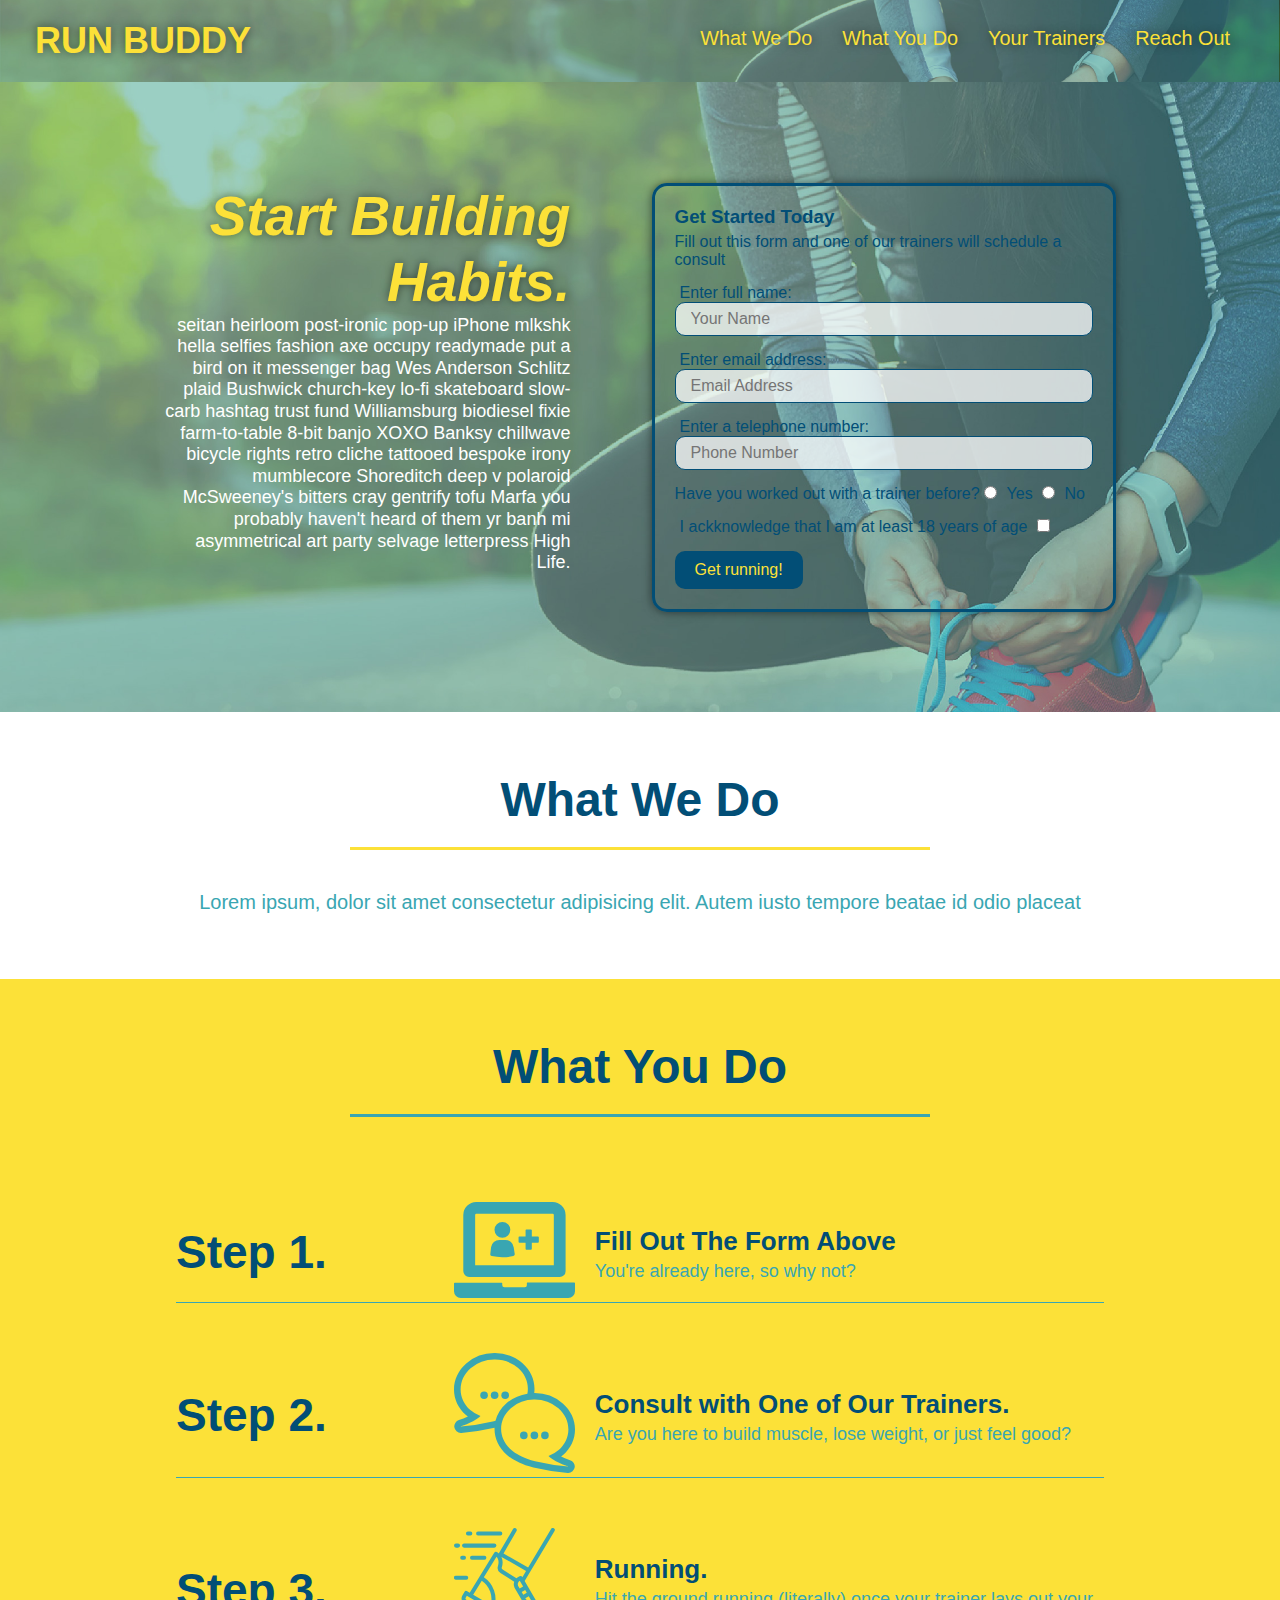
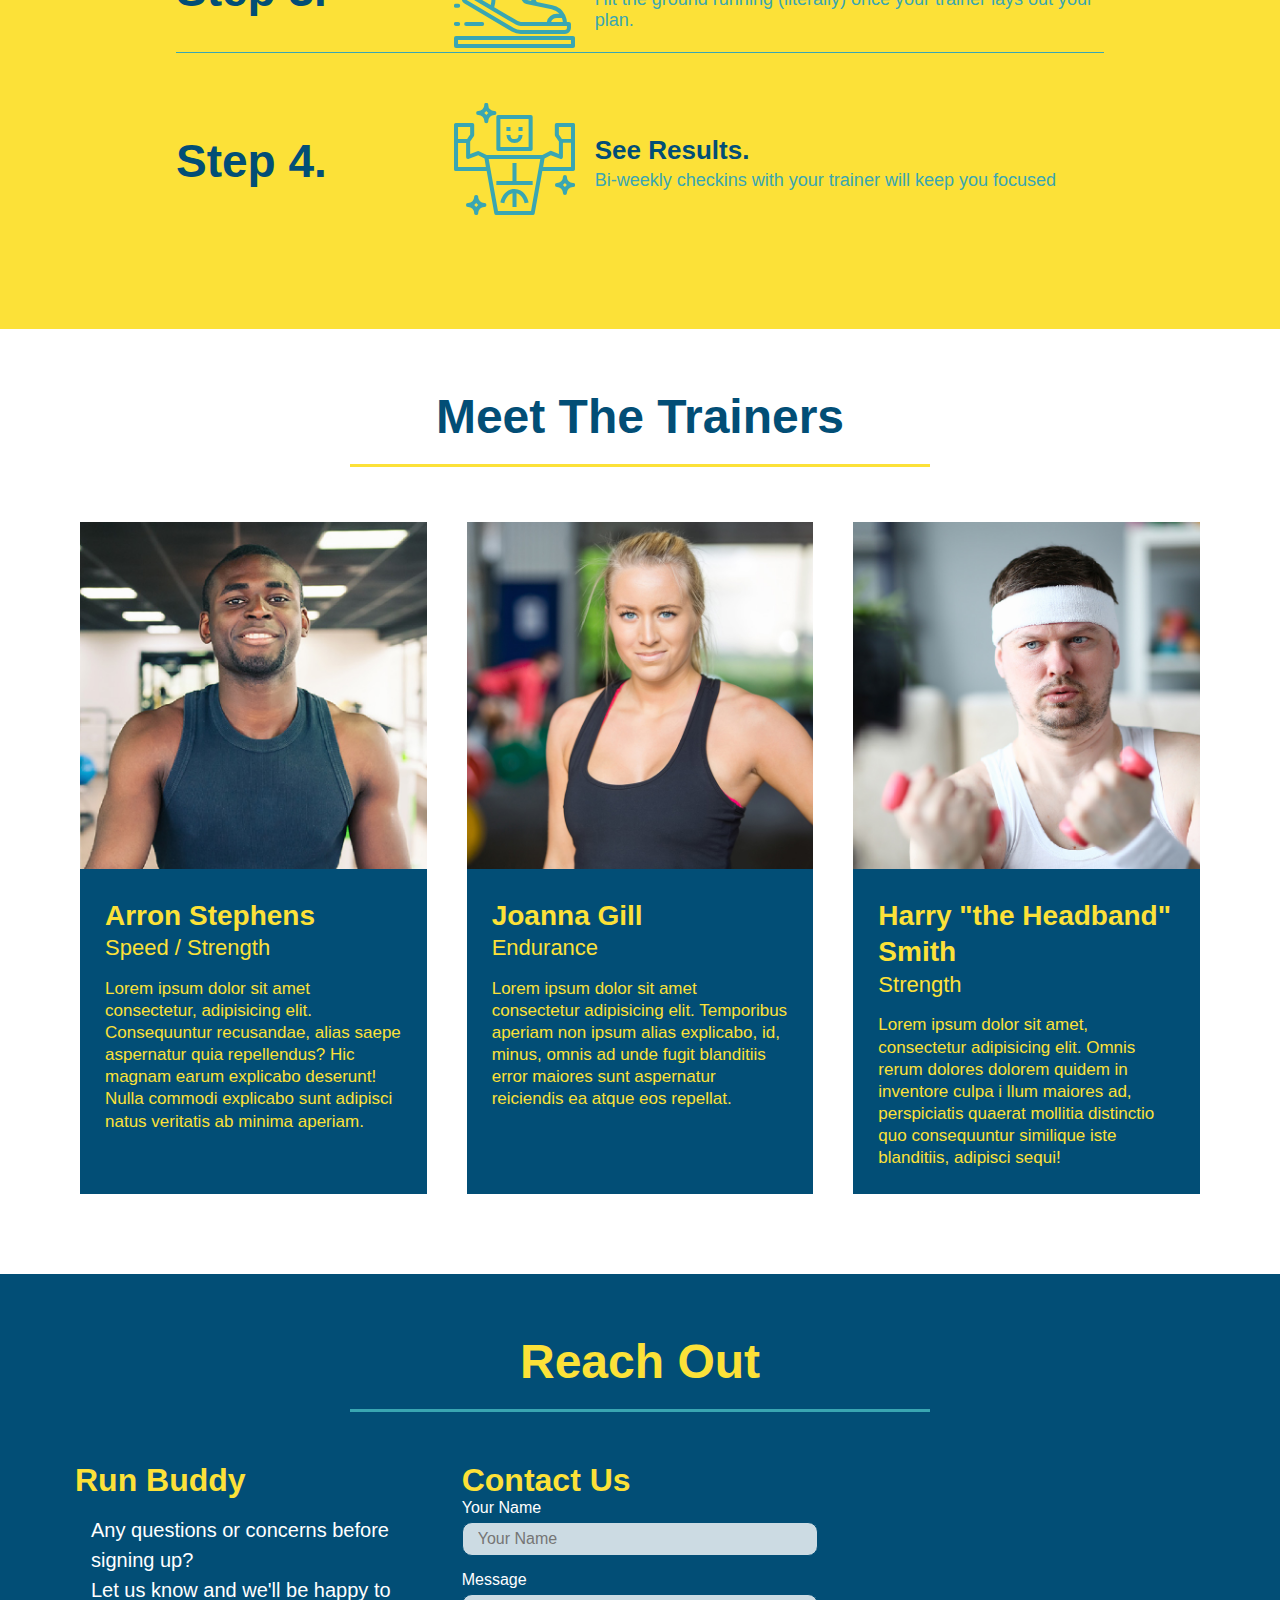
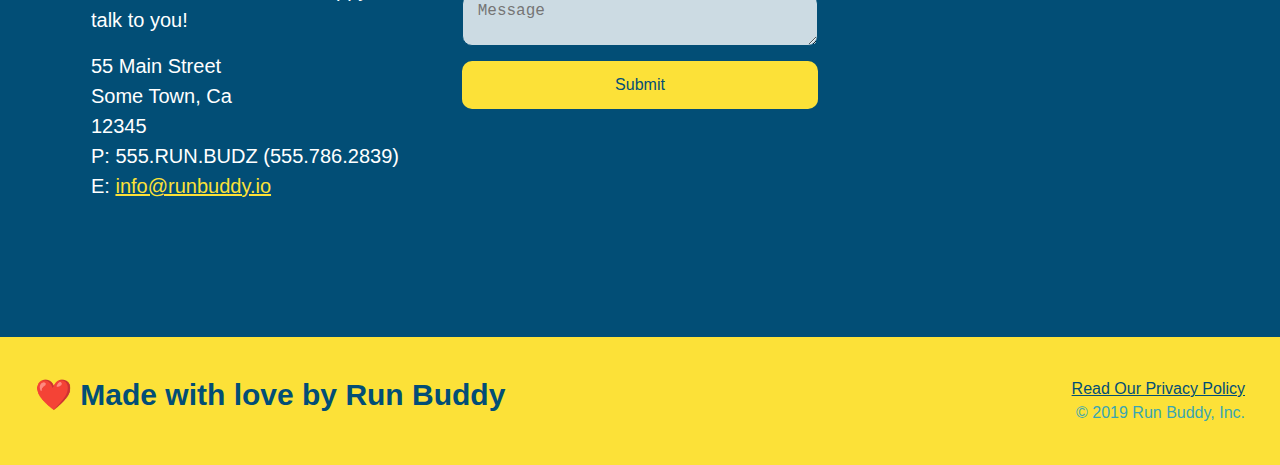
<file: index.html>
<!DOCTYPE html>
<html lang="en">

    <head>

        <meta charset="UTF-8"/>

        <meta name="viewport" content="width=device-width, intial-scale=1.0" />

        <title>Run Buddy</title>

        <link rel="stylesheet" href="./assets/css/style.css" />

    </head>

    <!--navigation-->

    <header>

        <h1>
            
            <a href="/">RUN BUDDY</a>
        
        </h1>

        <nav>

            <!-- Unordered list element-->

            <ul>

                <!--List item element-->
                
                <li>

                    <!--Anchor element-->

                    <a href="#what-we-do">What We Do</a>

                </li>

                <li>

                    <a href="#what-you-do">What You Do</a>

                </li>

                <li>

                    <a href="#your-trainers">Your Trainers</a>

                </li>

                <li>

                    <a href="#reach-out">Reach Out</a>

                </li>

            </ul>

        </nav>

    </header>


    <!--jumbotron-->

    <section class="jumbotron">

        <div class="jumbo-cta">

            <h2>Start Building Habits.</h2>

            <p>

                seitan heirloom post-ironic pop-up iPhone mlkshk hella selfies fashion axe occupy readymade put a bird on it messenger bag Wes Anderson Schlitz plaid Bushwick church-key lo-fi skateboard slow-carb hashtag trust fund Williamsburg biodiesel fixie farm-to-table 8-bit banjo XOXO Banksy chillwave bicycle rights retro cliche tattooed bespoke irony mumblecore Shoreditch deep v polaroid McSweeney's bitters cray gentrify tofu Marfa you probably haven't heard of them yr banh mi asymmetrical art party selvage letterpress High Life.

            </p>

        </div>

        <div class="jumbo-form">

            <h3>Get Started Today</h3>

            <p>Fill out this form and one of our trainers will schedule a consult</p>

            <!--Form Element-->

            <form>

                <label for="name">Enter full name:</label>

                <input type="text" placeholder="Your Name" name="name" id="name" class="form-input"/>


                <label for="email">Enter email address:</label>

                <input type="email" placeholder="Email Address" name="email" id="email" class="form-input"/>


                <label for="phone">Enter a telephone number:</label>

                <input type="tel" placeholder="Phone Number" name="phone" id="phone" class="form-input"/>

                <p>

                    Have you worked out with a trainer before?

                    <input type="radio" name="trainer-confirm" id="trainer-yes" />

                    <label for="trainer-yes">Yes</label>

                    <input type="radio" name="trainer-confirm" id="trainer-no" />

                    <label for="trainer-no">No</label>

                </p>

                <p>

                    <label for="checkbox" >

                        I ackknowledge that I am at least 18 years of age

                    </label>

                    <input type="checkbox" name="age-confirm" id="checkbox" />
                
                </p>

                <button type="submit">

                    Get running!

                </button>

            </form>

        </div>
        
    </section>


    <!--"What we do" section-->

    <section id="what-we-do" class="intro">

        <div class="flex-row">

            <h2 class="section-title primary-border">What We Do</h2>

        </div>

        <div class="flex-row">

            <p>

                Lorem ipsum, dolor sit amet consectetur adipisicing elit. Autem iusto tempore beatae id odio placeat

            </p>

        </div>

    </section>


    <!--"what you do" section-->

    <section id="what-you-do" class="steps">

        <div class="flex-row">

            <h2 class="section-title secondary-border">What You Do</h2>

        </div>
  
        <div class="step">

            <h3>Step 1.</h3>

            <div class="step-info">

                <div class="step-img">

                    <img src="./assets/images/step-1.svg" alt="" />

                </div>

                <div class="step-text">

                    <h4>Fill Out The Form Above</h4>

                    <p>You're already here, so why not?</p>

                </div>

            </div>

        </div>

        <div class="step">

            <h3>Step 2.</h3>

            <div class="step-info">

                <div class="step-img">

                    <img src="./assets/images/step-2.svg" alt="" />

                </div>

                <div class="step-text">

                    <h4>Consult with One of Our Trainers.</h4>

                    <p>Are you here to build muscle, lose weight, or just feel good?</p>

                </div>

            </div>

        </div>

        <div class="step">

            <h3>Step 3.</h3>

            <div class="step-info">

                <div class="step-img">

                    <img src="./assets/images/step-3.svg" alt="" />

                </div>

                <div class="step-text">

                    <h4>Running.</h4>

                    <p>Hit the ground running (literally) once your trainer lays out your plan.</p>

                </div>

            </div>

        </div>

        <div class="step">

            <h3>Step 4.</h3>

            <div class="step-info">

                <div class="step-img">

                    <img src="./assets/images/step-4.svg" alt="" />

                </div>

                <div class="step-text">

                    <h4>See Results.</h4>

                    <p>Bi-weekly checkins with your trainer will keep you focused</p>

                </div>

            </div>

        </div>

    </section>


    <!--"meet the trainers" section-->

    <section id="your-trainers">

        <div class="flex-row">

            <h2 class="section-title primary-border">Meet The Trainers</h2>

        </div>

        <div class="trainers">

            <!--first trainer-->

            <article class="trainer">

                <img src="./assets/images/trainer-1.jpg" alt="Arron Stephens in his workout clothes, ready to pump iron" />

                <div class="trainer-bio">

                    <h3 class="trainer-name">Arron Stephens</h3>

                    <h4 class="trainer-role">Speed / Strength</h4>

                    <p>
                        Lorem ipsum dolor sit amet consectetur, adipisicing elit. Consequuntur recusandae, alias saepe aspernatur quia repellendus? 
                        Hic magnam earum explicabo deserunt! Nulla commodi explicabo sunt adipisci natus veritatis ab minima aperiam.
                    </p>

                </div>

            </article>

            <!--second trainer-->

            <article class="trainer">

                <img src="./assets/images/trainer-2.jpg" alt="Joanna Gill cooling off after a workout" />

                <div class="trainer-bio">

                    <h3 class="trainer-name">Joanna Gill</h3>

                    <h4 class="trainer-role">Endurance</h4>

                    <p>
                        Lorem ipsum dolor sit amet consectetur adipisicing elit. Temporibus aperiam non ipsum alias 
                        explicabo, id, minus, omnis ad unde fugit blanditiis error maiores sunt aspernatur reiciendis ea atque eos repellat.
                    </p>

                </div>

            </article>

            <!--third trainer-->

            <article class="trainer">

                <img src="./assets/images/trainer-3.jpg" alt="Harry Smith wearing a headband and lifting comically small pink weights" />

                <div class="trainer-bio">

                    <h3 class="trainer-name">Harry "the Headband" Smith</h3>

                    <h4 class="trainer-role">Strength</h4>

                    <p>
                        Lorem ipsum dolor sit amet, consectetur adipisicing elit. Omnis rerum dolores dolorem quidem in inventore culpa i
                        llum maiores ad, perspiciatis quaerat mollitia distinctio quo consequuntur similique iste blanditiis, adipisci sequi!
                    </p>

                </div>

            </article>

        </div>

    </section>


    <!--"reach out" section-->

    <section id="reach-out" class="contact">

        <div class="flex-row">

            <h2 class="section-title secondary-border">Reach Out</h2>

        </div>

        <div class="contact-info">

            <div>

                <h3>Run Buddy</h3>

                <p>

                    Any questions or concerns before signing up?

                    <br />

                    Let us know and we'll be happy to talk to you!

                </p>

                <address>

                    55 Main Street <br />

                    Some Town, Ca <br />

                    12345<br />

                    P: 555.RUN.BUDZ (555.786.2839)<br />

                    E: <a href="mailto:info@runbuddy.io">info@runbuddy.io</a>

                </address>

            </div>

            <div class="contact-form">

                <h3>Contact Us</h3>

                <form>

                    <label for="contact-name">Your Name</label>

                    <input type="text" id="contact-name" placeholder="Your Name" />


                    <label for="contact-message">Message</label>

                    <textarea type="text" id="contact-message" placeholder="Message"></textarea>


                    <button type="submit">Submit</button>

                </form>

            </div>

            <iframe src="https://www.google.com/maps/embed?pb=!1m18!1m12!1m3!1d2915.6280711947034!2d-89.51005698513916!3d43.04925637914664!2m3!1f0!2f0!3f0!3m2!1i1024!2i768!4f13.1!3m3!1m2!1s0x8807af09693b2341%3A0x537b1f79677c0ca2!2s805%20Harbor%20House%20Dr%2C%20Madison%2C%20WI%2053719!5e0!3m2!1sen!2sus!4v1654291337044!5m2!1sen!2sus" 
            style="border:0;" 
            allowfullscreen="" 
            loading="lazy">
            </iframe>

        </div>

    </section>


    <!--footer-->
    
    <footer>

        <h2>❤️ Made with love by Run Buddy</h2>

        <div>

            <a href="./privacy-policy.html">Read Our Privacy Policy</a><br />

            &copy; 2019 Run Buddy, Inc.
            
        </div>

    </footer>

</html>
</file>
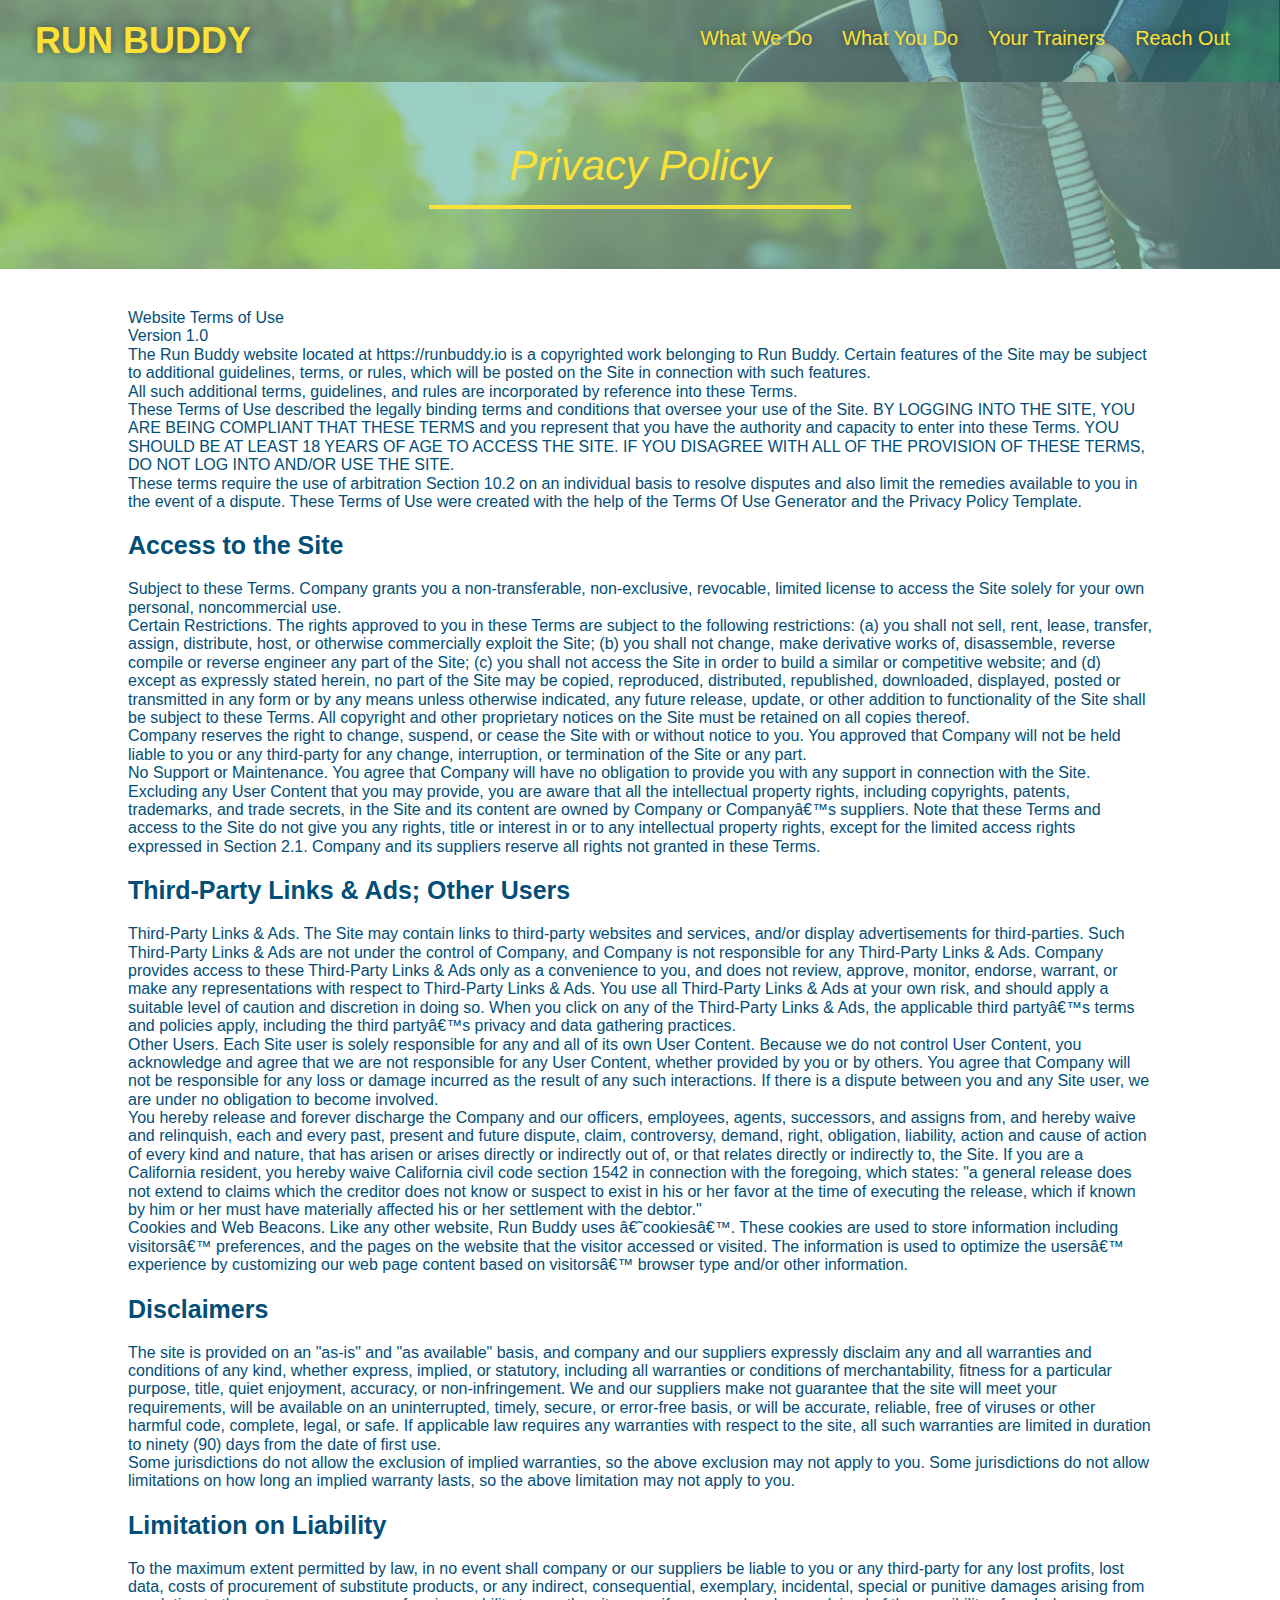
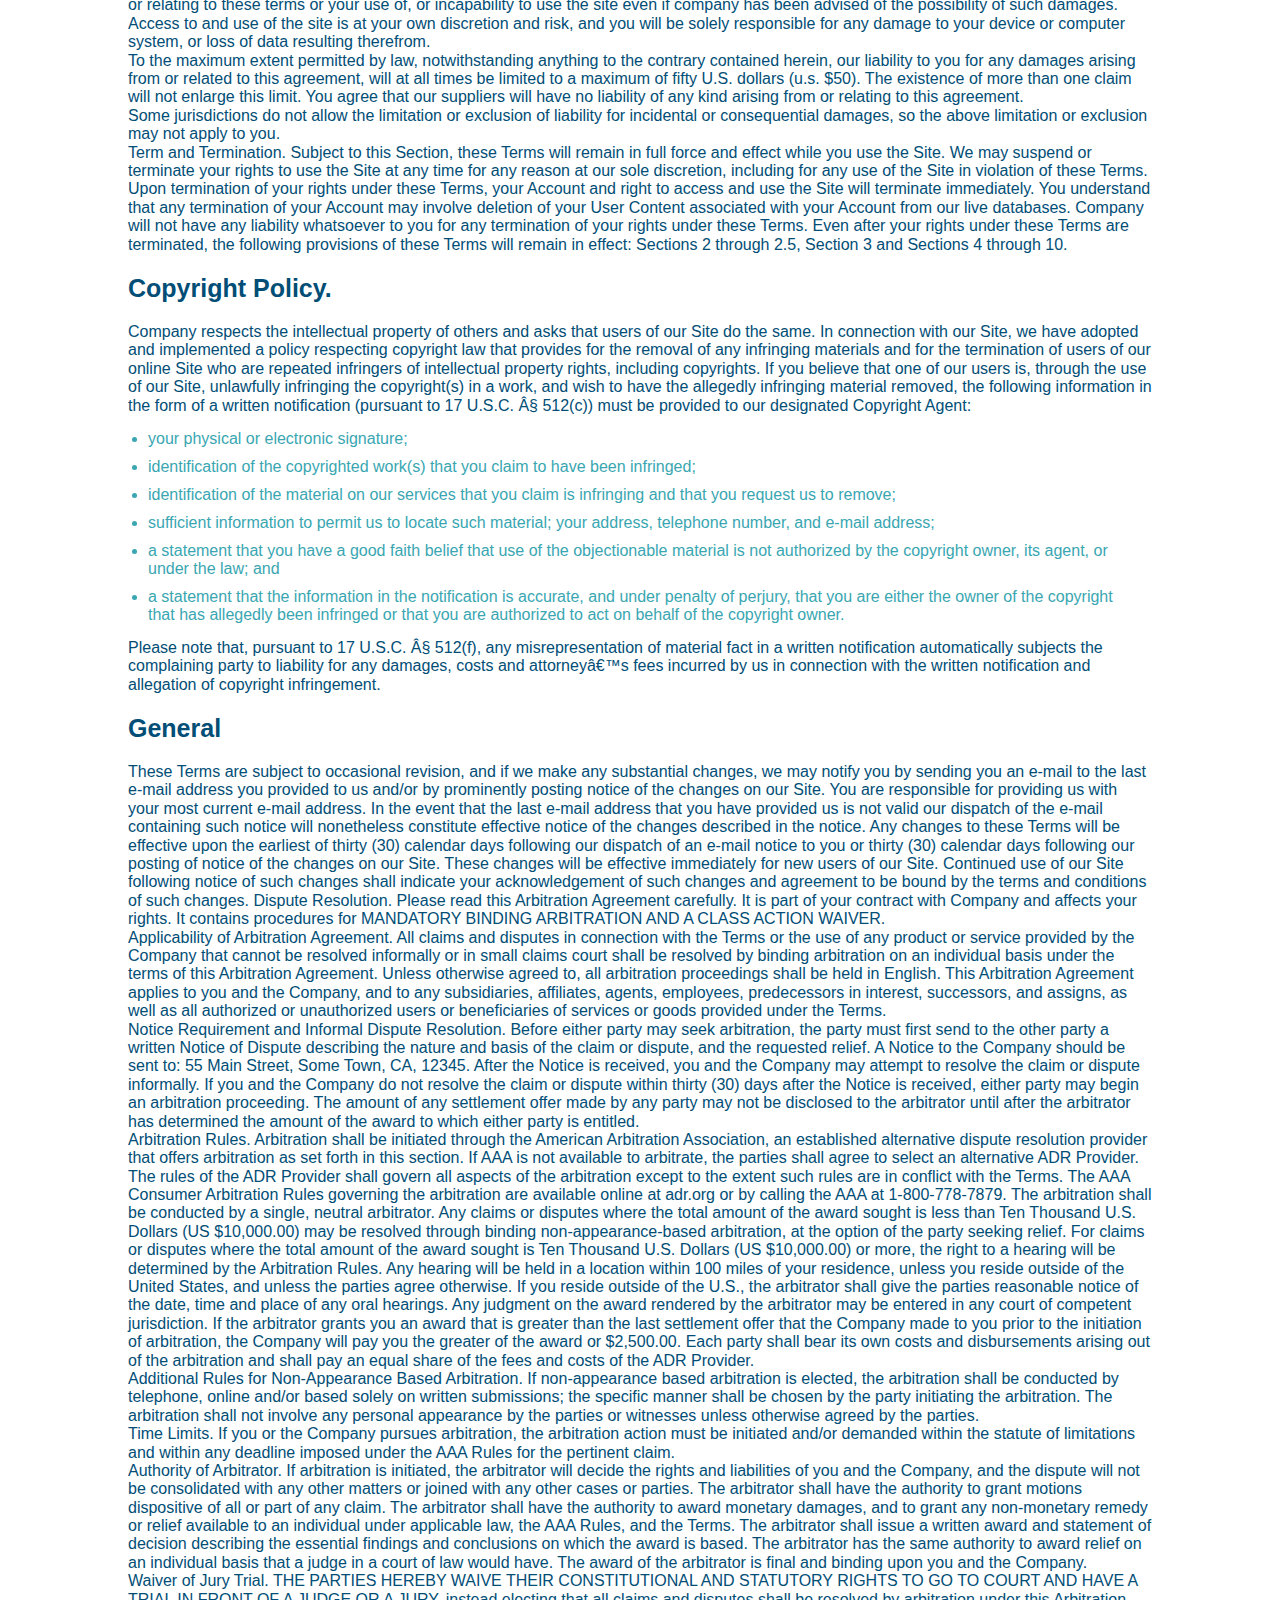
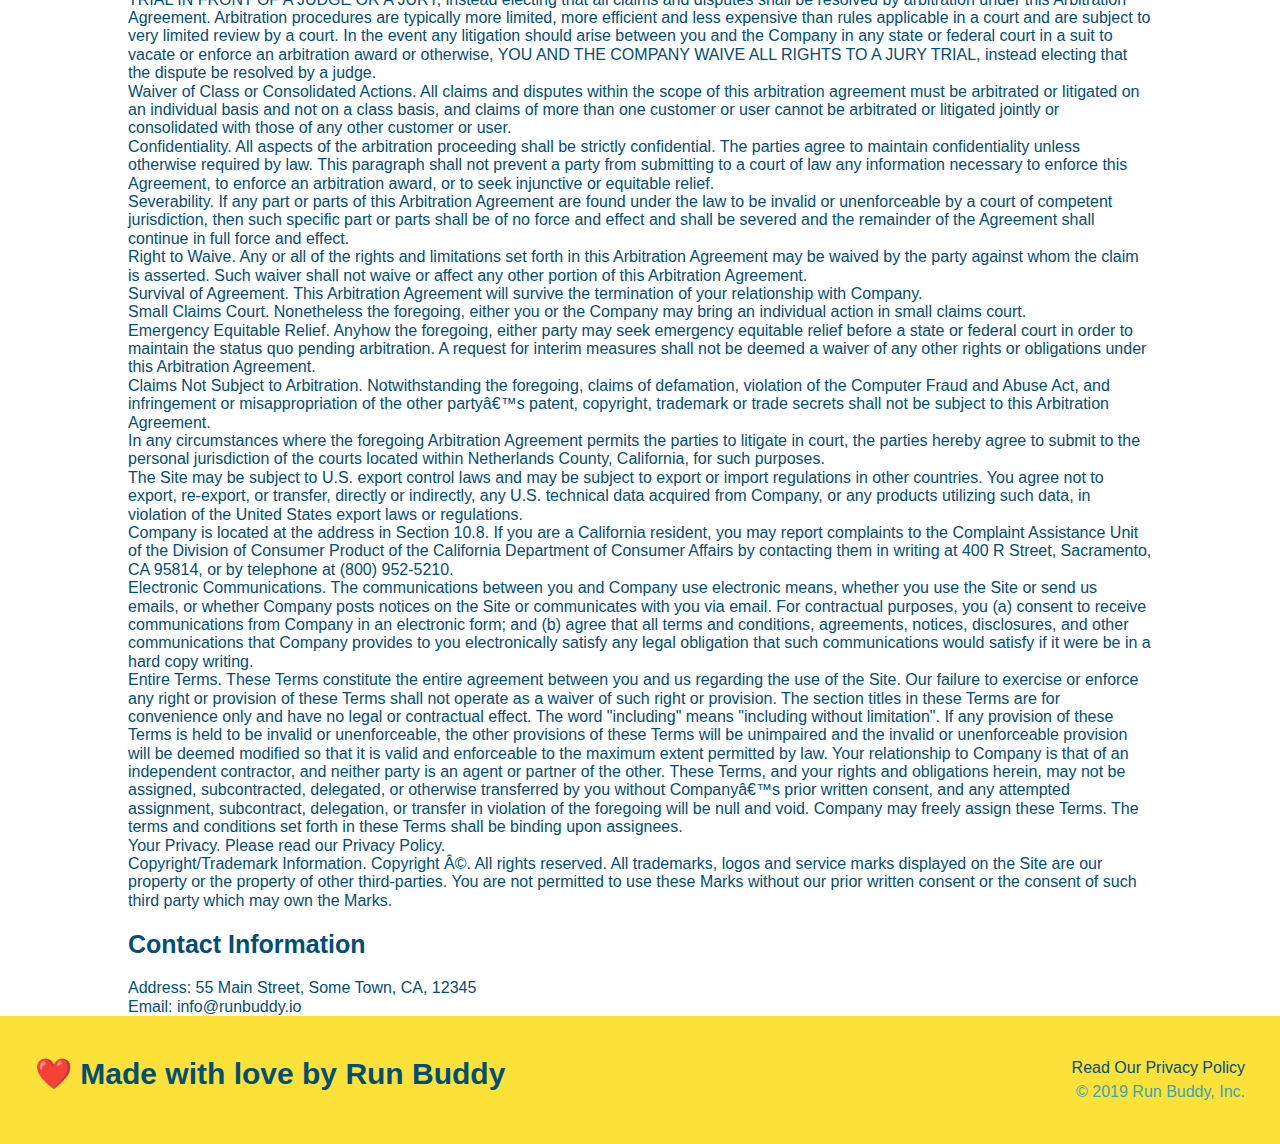
<file: privacy-policy.html>
<!DOCTYPE html>
<html lang="en">

    <head>

        <meta charset="UTF-8"/>

        <meta name="viewport" content="width=device-width, initial-scale=1.0" />

        <title>Privacy Policy - Run Buddy</title>

        <link rel="stylesheet" href="./assets/css/style.css" />

        <link rel="stylesheet" href="./assets/css/secondary-styles.css" />

    </head>

    <header>

        <h1>
            
            <a href="./index.html">RUN BUDDY</a>
        
        </h1>

        <nav>

            <!-- Unordered list element-->

            <ul>

                <!--List item element-->
                
                <li>

                    <!--Anchor element-->

                    <a href="./index.html#what-we-do">What We Do</a>

                </li>

                <li>

                    <a href="./index.html#what-you-do">What You Do</a>

                </li>

                <li>

                    <a href="./index.html#your-trainers">Your Trainers</a>

                </li>

                <li>

                    <a href="./index.html#reach-out">Reach Out</a>

                </li>

            </ul>

        </nav>

    </header>

    <section class="jumbotron">

        <h2 class="page-title">

            Privacy Policy

        </h2>

    </section>

    <article class="secondary-content">

        <p>
            Website Terms of Use
          </p>
    
          <p>
            Version 1.0
          </p>
    
          <p>
            The Run Buddy website located at https://runbuddy.io is a copyrighted work belonging to Run Buddy. Certain
            features of the Site may be subject to additional guidelines, terms, or rules, which will be posted on the Site
            in connection with such features.
          </p>
    
          <p>
            All such additional terms, guidelines, and rules are incorporated by reference into these Terms.
          </p>
    
          <p>
            These Terms of Use described the legally binding terms and conditions that oversee your use of the Site. BY
            LOGGING INTO THE SITE, YOU ARE BEING COMPLIANT THAT THESE TERMS and you represent that you have the authority
            and capacity to enter into these Terms. YOU SHOULD BE AT LEAST 18 YEARS OF AGE TO ACCESS THE SITE. IF YOU
            DISAGREE WITH ALL OF THE PROVISION OF THESE TERMS, DO NOT LOG INTO AND/OR USE THE SITE.
          </p>
    
          <p>
            These terms require the use of arbitration Section 10.2 on an individual basis to resolve disputes and also
            limit the remedies available to you in the event of a dispute. These Terms of Use were created with the help of
            the Terms Of Use Generator and the Privacy Policy Template.
          </p>
    
          <h3>
            Access to the Site
          </h3>
    
          <p>
            Subject to these Terms. Company grants you a non-transferable, non-exclusive, revocable, limited license to
            access the Site solely for your own personal, noncommercial use.
          </p>
    
          <p>
            Certain Restrictions. The rights approved to you in these Terms are subject to the following restrictions: (a)
            you shall not sell, rent, lease, transfer, assign, distribute, host, or otherwise commercially exploit the Site;
            (b) you shall not change, make derivative works of, disassemble, reverse compile or reverse engineer any part of
            the Site; (c) you shall not access the Site in order to build a similar or competitive website; and (d) except
            as expressly stated herein, no part of the Site may be copied, reproduced, distributed, republished, downloaded,
            displayed, posted or transmitted in any form or by any means unless otherwise indicated, any future release,
            update, or other addition to functionality of the Site shall be subject to these Terms. All copyright and other
            proprietary notices on the Site must be retained on all copies thereof.
          </p>
    
          <p>
            Company reserves the right to change, suspend, or cease the Site with or without notice to you. You approved
            that Company will not be held liable to you or any third-party for any change, interruption, or termination of
            the Site or any part.
          </p>
    
          <p>
            No Support or Maintenance. You agree that Company will have no obligation to provide you with any support in
            connection with the Site.
          </p>
    
          <p>
            Excluding any User Content that you may provide, you are aware that all the intellectual property rights,
            including copyrights, patents, trademarks, and trade secrets, in the Site and its content are owned by Company
            or Companyâ€™s suppliers. Note that these Terms and access to the Site do not give you any rights, title or
            interest in or to any intellectual property rights, except for the limited access rights expressed in Section
            2.1. Company and its suppliers reserve all rights not granted in these Terms.
          </p>
    
          <h3>
            Third-Party Links & Ads; Other Users
          </h3>
    
          <p>
            Third-Party Links & Ads. The Site may contain links to third-party websites and services, and/or display
            advertisements for third-parties. Such Third-Party Links & Ads are not under the control of Company, and Company
            is not responsible for any Third-Party Links & Ads. Company provides access to these Third-Party Links & Ads
            only as a convenience to you, and does not review, approve, monitor, endorse, warrant, or make any
            representations with respect to Third-Party Links & Ads. You use all Third-Party Links & Ads at your own risk,
            and should apply a suitable level of caution and discretion in doing so. When you click on any of the
            Third-Party Links & Ads, the applicable third partyâ€™s terms and policies apply, including the third partyâ€™s
            privacy and data gathering practices.
          </p>
    
          <p>
            Other Users. Each Site user is solely responsible for any and all of its own User Content. Because we do not
            control User Content, you acknowledge and agree that we are not responsible for any User Content, whether
            provided by you or by others. You agree that Company will not be responsible for any loss or damage incurred as
            the result of any such interactions. If there is a dispute between you and any Site user, we are under no
            obligation to become involved.
          </p>
    
          <p>
            You hereby release and forever discharge the Company and our officers, employees, agents, successors, and
            assigns from, and hereby waive and relinquish, each and every past, present and future dispute, claim,
            controversy, demand, right, obligation, liability, action and cause of action of every kind and nature, that has
            arisen or arises directly or indirectly out of, or that relates directly or indirectly to, the Site. If you are
            a California resident, you hereby waive California civil code section 1542 in connection with the foregoing,
            which states: "a general release does not extend to claims which the creditor does not know or suspect to exist
            in his or her favor at the time of executing the release, which if known by him or her must have materially
            affected his or her settlement with the debtor."
          </p>
    
          <p>
            Cookies and Web Beacons. Like any other website, Run Buddy uses â€˜cookiesâ€™. These cookies are used to store
            information including visitorsâ€™ preferences, and the pages on the website that the visitor accessed or visited.
            The information is used to optimize the usersâ€™ experience by customizing our web page content based on visitorsâ€™
            browser type and/or other information.
          </p>
    
          <h3>
            Disclaimers
          </h3>
    
          <p>
            The site is provided on an "as-is" and "as available" basis, and company and our suppliers expressly disclaim
            any and all warranties and conditions of any kind, whether express, implied, or statutory, including all
            warranties or conditions of merchantability, fitness for a particular purpose, title, quiet enjoyment, accuracy,
            or non-infringement. We and our suppliers make not guarantee that the site will meet your requirements, will be
            available on an uninterrupted, timely, secure, or error-free basis, or will be accurate, reliable, free of
            viruses or other harmful code, complete, legal, or safe. If applicable law requires any warranties with respect
            to the site, all such warranties are limited in duration to ninety (90) days from the date of first use.
          </p>
    
          <p>
            Some jurisdictions do not allow the exclusion of implied warranties, so the above exclusion may not apply to
            you. Some jurisdictions do not allow limitations on how long an implied warranty lasts, so the above limitation
            may not apply to you.
          </p>
    
          <h3>
            Limitation on Liability
          </h3>
    
          <p>
            To the maximum extent permitted by law, in no event shall company or our suppliers be liable to you or any
            third-party for any lost profits, lost data, costs of procurement of substitute products, or any indirect,
            consequential, exemplary, incidental, special or punitive damages arising from or relating to these terms or
            your use of, or incapability to use the site even if company has been advised of the possibility of such
            damages. Access to and use of the site is at your own discretion and risk, and you will be solely responsible
            for any damage to your device or computer system, or loss of data resulting therefrom.
          </p>
    
          <p>
            To the maximum extent permitted by law, notwithstanding anything to the contrary contained herein, our liability
            to you for any damages arising from or related to this agreement, will at all times be limited to a maximum of
            fifty U.S. dollars (u.s. $50). The existence of more than one claim will not enlarge this limit. You agree that
            our suppliers will have no liability of any kind arising from or relating to this agreement.
          </p>
    
          <p>
            Some jurisdictions do not allow the limitation or exclusion of liability for incidental or consequential
            damages, so the above limitation or exclusion may not apply to you.
          </p>
    
          <p>
            Term and Termination. Subject to this Section, these Terms will remain in full force and effect while you use
            the Site. We may suspend or terminate your rights to use the Site at any time for any reason at our sole
            discretion, including for any use of the Site in violation of these Terms. Upon termination of your rights under
            these Terms, your Account and right to access and use the Site will terminate immediately. You understand that
            any termination of your Account may involve deletion of your User Content associated with your Account from our
            live databases. Company will not have any liability whatsoever to you for any termination of your rights under
            these Terms. Even after your rights under these Terms are terminated, the following provisions of these Terms
            will remain in effect: Sections 2 through 2.5, Section 3 and Sections 4 through 10.
          </p>
    
          <h3>
            Copyright Policy.
          </h3>
    
          <p>
            Company respects the intellectual property of others and asks that users of our Site do the same. In connection
            with our Site, we have adopted and implemented a policy respecting copyright law that provides for the removal
            of any infringing materials and for the termination of users of our online Site who are repeated infringers of
            intellectual property rights, including copyrights. If you believe that one of our users is, through the use of
            our Site, unlawfully infringing the copyright(s) in a work, and wish to have the allegedly infringing material
            removed, the following information in the form of a written notification (pursuant to 17 U.S.C. Â§ 512(c)) must
            be provided to our designated Copyright Agent:
          </p>
    
          <ul>
            <li>
              your physical or electronic signature;
            </li>
            <li>
              identification of the copyrighted work(s) that you claim to have been infringed;
            </li>
            <li>
              identification of the material on our services that you claim is infringing and that you request us to remove;
            </li>
            <li>
              sufficient information to permit us to locate such material; your address, telephone number, and e-mail
              address;
            </li>
            <li>
              a statement that you have a good faith belief that use of the objectionable material is not authorized by the
              copyright owner, its agent, or under the law; and
            </li>
            <li>
              a statement that the information in the notification is accurate, and under penalty of perjury, that you are
              either the owner of the copyright that has allegedly been infringed or that you are authorized to act on
              behalf of the copyright owner.
            </li>
          </ul>
    
          <p>
            Please note that, pursuant to 17 U.S.C. Â§ 512(f), any misrepresentation of material fact in a written
            notification automatically subjects the complaining party to liability for any damages, costs and attorneyâ€™s
            fees incurred by us in connection with the written notification and allegation of copyright infringement.
          </p>
    
          <h3>
            General
          </h3>
    
          <p>
            These Terms are subject to occasional revision, and if we make any substantial changes, we may notify you by
            sending you an e-mail to the last e-mail address you provided to us and/or by prominently posting notice of the
            changes on our Site. You are responsible for providing us with your most current e-mail address. In the event
            that the last e-mail address that you have provided us is not valid our dispatch of the e-mail containing such
            notice will nonetheless constitute effective notice of the changes described in the notice. Any changes to these
            Terms will be effective upon the earliest of thirty (30) calendar days following our dispatch of an e-mail
            notice to you or thirty (30) calendar days following our posting of notice of the changes on our Site. These
            changes will be effective immediately for new users of our Site. Continued use of our Site following notice of
            such changes shall indicate your acknowledgement of such changes and agreement to be bound by the terms and
            conditions of such changes. Dispute Resolution. Please read this Arbitration Agreement carefully. It is part of
            your contract with Company and affects your rights. It contains procedures for MANDATORY BINDING ARBITRATION AND
            A CLASS ACTION WAIVER.
          </p>
    
          <p>
            Applicability of Arbitration Agreement. All claims and disputes in connection with the Terms or the use of any
            product or service provided by the Company that cannot be resolved informally or in small claims court shall be
            resolved by binding arbitration on an individual basis under the terms of this Arbitration Agreement. Unless
            otherwise agreed to, all arbitration proceedings shall be held in English. This Arbitration Agreement applies to
            you and the Company, and to any subsidiaries, affiliates, agents, employees, predecessors in interest,
            successors, and assigns, as well as all authorized or unauthorized users or beneficiaries of services or goods
            provided under the Terms.
          </p>
    
          <p>
            Notice Requirement and Informal Dispute Resolution. Before either party may seek arbitration, the party must
            first send to the other party a written Notice of Dispute describing the nature and basis of the claim or
            dispute, and the requested relief. A Notice to the Company should be sent to: 55 Main Street, Some Town, CA,
            12345. After the Notice is received, you and the Company may attempt to resolve the claim or dispute informally.
            If you and the Company do not resolve the claim or dispute within thirty (30) days after the Notice is received,
            either party may begin an arbitration proceeding. The amount of any settlement offer made by any party may not
            be disclosed to the arbitrator until after the arbitrator has determined the amount of the award to which either
            party is entitled.
          </p>
    
          <p>
            Arbitration Rules. Arbitration shall be initiated through the American Arbitration Association, an established
            alternative dispute resolution provider that offers arbitration as set forth in this section. If AAA is not
            available to arbitrate, the parties shall agree to select an alternative ADR Provider. The rules of the ADR
            Provider shall govern all aspects of the arbitration except to the extent such rules are in conflict with the
            Terms. The AAA Consumer Arbitration Rules governing the arbitration are available online at adr.org or by
            calling the AAA at 1-800-778-7879. The arbitration shall be conducted by a single, neutral arbitrator. Any
            claims or disputes where the total amount of the award sought is less than Ten Thousand U.S. Dollars (US
            $10,000.00) may be resolved through binding non-appearance-based arbitration, at the option of the party seeking
            relief. For claims or disputes where the total amount of the award sought is Ten Thousand U.S. Dollars (US
            $10,000.00) or more, the right to a hearing will be determined by the Arbitration Rules. Any hearing will be
            held in a location within 100 miles of your residence, unless you reside outside of the United States, and
            unless the parties agree otherwise. If you reside outside of the U.S., the arbitrator shall give the parties
            reasonable notice of the date, time and place of any oral hearings. Any judgment on the award rendered by the
            arbitrator may be entered in any court of competent jurisdiction. If the arbitrator grants you an award that is
            greater than the last settlement offer that the Company made to you prior to the initiation of arbitration, the
            Company will pay you the greater of the award or $2,500.00. Each party shall bear its own costs and
            disbursements arising out of the arbitration and shall pay an equal share of the fees and costs of the ADR
            Provider.
          </p>
    
          <p>
            Additional Rules for Non-Appearance Based Arbitration. If non-appearance based arbitration is elected, the
            arbitration shall be conducted by telephone, online and/or based solely on written submissions; the specific
            manner shall be chosen by the party initiating the arbitration. The arbitration shall not involve any personal
            appearance by the parties or witnesses unless otherwise agreed by the parties.
          </p>
    
          <p>
            Time Limits. If you or the Company pursues arbitration, the arbitration action must be initiated and/or demanded
            within the statute of limitations and within any deadline imposed under the AAA Rules for the pertinent claim.
          </p>
    
          <p>
            Authority of Arbitrator. If arbitration is initiated, the arbitrator will decide the rights and liabilities of
            you and the Company, and the dispute will not be consolidated with any other matters or joined with any other
            cases or parties. The arbitrator shall have the authority to grant motions dispositive of all or part of any
            claim. The arbitrator shall have the authority to award monetary damages, and to grant any non-monetary remedy
            or relief available to an individual under applicable law, the AAA Rules, and the Terms. The arbitrator shall
            issue a written award and statement of decision describing the essential findings and conclusions on which the
            award is based. The arbitrator has the same authority to award relief on an individual basis that a judge in a
            court of law would have. The award of the arbitrator is final and binding upon you and the Company.
          </p>
    
          <p>
            Waiver of Jury Trial. THE PARTIES HEREBY WAIVE THEIR CONSTITUTIONAL AND STATUTORY RIGHTS TO GO TO COURT AND HAVE
            A TRIAL IN FRONT OF A JUDGE OR A JURY, instead electing that all claims and disputes shall be resolved by
            arbitration under this Arbitration Agreement. Arbitration procedures are typically more limited, more efficient
            and less expensive than rules applicable in a court and are subject to very limited review by a court. In the
            event any litigation should arise between you and the Company in any state or federal court in a suit to vacate
            or enforce an arbitration award or otherwise, YOU AND THE COMPANY WAIVE ALL RIGHTS TO A JURY TRIAL, instead
            electing that the dispute be resolved by a judge.
          </p>
    
          <p>
            Waiver of Class or Consolidated Actions. All claims and disputes within the scope of this arbitration agreement
            must be arbitrated or litigated on an individual basis and not on a class basis, and claims of more than one
            customer or user cannot be arbitrated or litigated jointly or consolidated with those of any other customer or
            user.
          </p>
    
          <p>
            Confidentiality. All aspects of the arbitration proceeding shall be strictly confidential. The parties agree to
            maintain confidentiality unless otherwise required by law. This paragraph shall not prevent a party from
            submitting to a court of law any information necessary to enforce this Agreement, to enforce an arbitration
            award, or to seek injunctive or equitable relief.
          </p>
    
          <p>
            Severability. If any part or parts of this Arbitration Agreement are found under the law to be invalid or
            unenforceable by a court of competent jurisdiction, then such specific part or parts shall be of no force and
            effect and shall be severed and the remainder of the Agreement shall continue in full force and effect.
          </p>
    
          <p>
            Right to Waive. Any or all of the rights and limitations set forth in this Arbitration Agreement may be waived
            by the party against whom the claim is asserted. Such waiver shall not waive or affect any other portion of this
            Arbitration Agreement.
          </p>
    
          <p>
            Survival of Agreement. This Arbitration Agreement will survive the termination of your relationship with
            Company.
          </p>
    
          <p>
            Small Claims Court. Nonetheless the foregoing, either you or the Company may bring an individual action in small
            claims court.
          </p>
    
          <p>
            Emergency Equitable Relief. Anyhow the foregoing, either party may seek emergency equitable relief before a
            state or federal court in order to maintain the status quo pending arbitration. A request for interim measures
            shall not be deemed a waiver of any other rights or obligations under this Arbitration Agreement.
          </p>
    
          <p>
            Claims Not Subject to Arbitration. Notwithstanding the foregoing, claims of defamation, violation of the
            Computer Fraud and Abuse Act, and infringement or misappropriation of the other partyâ€™s patent, copyright,
            trademark or trade secrets shall not be subject to this Arbitration Agreement.
          </p>
    
          <p>
            In any circumstances where the foregoing Arbitration Agreement permits the parties to litigate in court, the
            parties hereby agree to submit to the personal jurisdiction of the courts located within Netherlands County,
            California, for such purposes.
          </p>
    
          <p>
            The Site may be subject to U.S. export control laws and may be subject to export or import regulations in other
            countries. You agree not to export, re-export, or transfer, directly or indirectly, any U.S. technical data
            acquired from Company, or any products utilizing such data, in violation of the United States export laws or
            regulations.
          </p>
    
          <p>
            Company is located at the address in Section 10.8. If you are a California resident, you may report complaints
            to the Complaint Assistance Unit of the Division of Consumer Product of the California Department of Consumer
            Affairs by contacting them in writing at 400 R Street, Sacramento, CA 95814, or by telephone at (800) 952-5210.
          </p>
    
          <p>
            Electronic Communications. The communications between you and Company use electronic means, whether you use the
            Site or send us emails, or whether Company posts notices on the Site or communicates with you via email. For
            contractual purposes, you (a) consent to receive communications from Company in an electronic form; and (b)
            agree that all terms and conditions, agreements, notices, disclosures, and other communications that Company
            provides to you electronically satisfy any legal obligation that such communications would satisfy if it were be
            in a hard copy writing.
          </p>
    
          <p>
            Entire Terms. These Terms constitute the entire agreement between you and us regarding the use of the Site. Our
            failure to exercise or enforce any right or provision of these Terms shall not operate as a waiver of such right
            or provision. The section titles in these Terms are for convenience only and have no legal or contractual
            effect. The word "including" means "including without limitation". If any provision of these Terms is held to be
            invalid or unenforceable, the other provisions of these Terms will be unimpaired and the invalid or
            unenforceable provision will be deemed modified so that it is valid and enforceable to the maximum extent
            permitted by law. Your relationship to Company is that of an independent contractor, and neither party is an
            agent or partner of the other. These Terms, and your rights and obligations herein, may not be assigned,
            subcontracted, delegated, or otherwise transferred by you without Companyâ€™s prior written consent, and any
            attempted assignment, subcontract, delegation, or transfer in violation of the foregoing will be null and void.
            Company may freely assign these Terms. The terms and conditions set forth in these Terms shall be binding upon
            assignees.
          </p>
    
          <p>
            Your Privacy. Please read our Privacy Policy.
          </p>
    
          <p>
            Copyright/Trademark Information. Copyright Â©. All rights reserved. All trademarks, logos and service marks
            displayed on the Site are our property or the property of other third-parties. You are not permitted to use
            these Marks without our prior written consent or the consent of such third party which may own the Marks.
          </p>
    
          <h3>
            Contact Information
          </h3>
    
          <p>
            Address: 55 Main Street, Some Town, CA, 12345
          </p>
    
          <p>
            Email: info@runbuddy.io
          </p>

    </article>

    <footer>

        <h2>❤️ Made with love by Run Buddy</h2>

        <div>

            <a>Read Our Privacy Policy</a><br />

            &copy; 2019 Run Buddy, Inc.
            
        </div>

    </footer>

</html>
</file>
<file: assets/css/style.css>
* {

    margin: 0;

    padding: 0;

    box-sizing: border-box;

}


body {

    /* I'm a CSS comment! */

    color: #39a6b2;

    font-family: Helvetica, Arial, sans-serif;

}


header {

    padding: 20px 35px;

    background-color: #39a6b2;

    display: flex;

    justify-content: space-between;

    flex-wrap: wrap;

    position: -webkit-sticky;

    position: sticky;

    top: 0;

    background-image: url("../images/hero-bg.jpeg");

    background-size: cover;

    background-attachment: fizxed;

    background-position: 80%;

}


header h1 {

    font-weight: bold;

    font-size: 36px;

    color: #fce138;

    margin: 0;

    text-shadow: 0 0 10px rgba(0, 0, 0, 0.5);

}


header nav {

    margin: 7px 0;
    
}


header nav ul {

   display: flex;

   flex-wrap: wrap;

   justify-content: space-between;

   align-items: center;

   list-style: none;

}


header nav ul li a {

    padding: 10px 15px;

    font-weight: lighter;

    font-size: 1.55vw;

    text-shadow: 0 0 10px rgba(0, 0, 0, 0.5);

}


header nav ul li a:hover {

    background: #fce138;

    color: #024e76;

    border-radius: 15px;

    text-shadow: none;

}


header a {

    text-decoration: none;

    color: #fce138;

}


footer {

    background: #fce138;

    width: 100%;

    padding: 40px 35px;

    display: flex;

    justify-content: space-between;

    flex-wrap: wrap;

}


footer h2 {

    color: #024e76;

    font-size: 30px;

    margin: 0;

}


footer div {
    
    line-height: 1.5;

    text-align: right;

}


footer a {

    color: #024e76;

}


section {

    padding: 60px;

}

/* Hero Style Starter */

.jumbotron {

    background-image: url("../images/hero-bg.jpeg");

    background-size: cover;

    background-attachment: fixed;

    background-position: 80%;

    display: flex;

    justify-content: center;

    flex-wrap: wrap;
    align-items: flex-start;

}

.jumbo-cta {

    width: 35%;

    text-align: right;

    margin: 3.5%;

    color: #fff;

    font-size: 18px;

    line-height: 1.2;

}

.jumbo-cta h2 {

    font-style: italic;

    font-size: 55px;

    color: #fce138;

    text-shadow: 0 0 10px rgba(0, 0, 0, 0.5);

}


.jumbo-form {

    background-color: rbga(252, 225, 56, 0.8);

    padding: 20px;

    color: #024e76;

    border-style: solid;

    border-width: 3px;

    border-color: #024e76;

    width: 40%;

    margin: 3.5%;

    box-shadow: 0 0 10px rgba(0, 0, 0, 0.5);

    border-radius: 15px;

}


.jumbo-form h3 {

    margin: 0;

}


.jumbo-form p {

    margin: 5px 0 15px 0;

}


.form-input {

    border: 1px solid #024e76;

    display: block;

    padding: 7px 15px;

    font-size: 16px;

    color: #024e76;

    width: 100%;

    margin-bottom: 15px;

    border-radius: 10px;

    background-color: rgba(255,255,255,0.75);

}


.form-input:focus {

    background-color: rgba(255,255,255,1);

    outline: none;

}


.jumbo-form label {

    margin: 0 5px;

}


.jumbo-form button {

    color: #fce138;

    background-color: #024e76;

    border: none;

    padding: 10px 20px;

    font-size: 16px;

    border-radius: 10px;

}


.jumbo-form button:hover {

    background-color: #39a6b2;

}


.intro p {

    line-height: 1.7;

    color: #39a6b2;

    width: 80%;

    font-size: 20px;

    margin: 0 auto;

    text-align: center;

}


.steps {

    background: #fce138;

}


.section-title {

    font-size: 48px;

    color:#024e76;

    border-bottom: 3px solid;

    padding-bottom: 20px;

    text-align: center;

    margin: 0 auto 35px auto;

    width: 50%;

}


.primary-border {

    border-color: #fce138;

}


.secondary-border {

    border-color: #39a6b2;

}


.step {

    margin: 50px auto;

    padding-bottom: 50 px;

    width: 80%;

    display: flex;

    flex-wrap: wrap;

    align-items: center;

    justify-content: space-between;

}


.step:not(:last-child) {

    border-bottom: 1px solid #39a6b2;

}


.step h3 {

    color: #024e76;

    font-size: 46px;

    flex: 1 30%;

}


.step-info {

    flex: 2 70%;

    display: flex;

    flex-wrap: wrap;

    align-items: center;

}


.step-img {

flex: 1 12%;

margin-right: 20px;

}

.step-img img {

    max-width: 100%;

}


.step-text {

    flex: 12;

}


.step-text p {

    color: #39a6b2;

    font-size: 18px;

}


.step-text h4 {

    font-size: 26px;

    line-height: 1.5;

    color: #024e76;

}


.trainers {

    width: 100%;

    margin: 0 auto;

    display: flex;

    flex-wrap: wrap;

    justify-content: space-around;

}


.trainer {

    margin: 20px;

    background: #024e76;

    color: #fce138;

    flex: 1;

}


.trainer img {

    width: 100%;

}


.trainer-bio {

    padding: 25px;

    line-height: 1.3;

}


.trainer-bio h3 {

    font-size: 28px;

}


.trainer-bio h4 {

    font-weight: lighter;

    font-size: 22px;

    margin-bottom: 15px;

}


.trainer-bio p {

    font-size: 17px;
    
}


.text-left {

    text-align: left;

}


.text-right {

    text-align: right;

}

.flex-row {

    display: flex;

}


.contact {

    background-color: #024e76;

}


.contact h2 {

    color: #fce138;
}


.contact-info {

    display: flex;

    justify-content: space-between;

    flex-wrap: wrap;

}


.contact-info iframe {

    height: 400px;

}


.contact-info div {

    color: white;
    
}


.contact-info h3 {

    color: #fce138;

    font-size: 32px;

}


.contact-info p, .contact-info address {

    margin: 16px;

    line-height: 1.5;

    font-size: 20px;

    font-style: normal;

}


.contact-info a {

    color: #fce138;

}


.contact-info > * {

    flex: 1;

    margin: 15px;

}


.contact-form input, .contact-form textarea {

    border: 1px solid #024e76;

    display: block;

    padding: 7px 15px;

    font-size: 16px;

    color: #024e76;

    width: 100%;

    margin-bottom: 15px;

    margin-top: 5px;

    border-radius: 10px;

    background-color: rgba(255,255,255,0.8);

}

.contact-form input:focus, .contact-form textarea:focus {

    background-color: rgba(255,255,255,1);
}

.contact-form button {

    width: 100%;

    border: none;

    background: #fce138;

    color: #024e76;

    text-align: center;

    padding: 15px 0;

    font-size: 16px;

    border-radius: 10px;

}


.contact-form button:hover {

    color: #fce138;

    background: #39a6b2;

}


/* MEDIA QUERY FOR SMALLER DESKTOP SCREENS AND SMALLER */

@media screen and (max-width: 980px) {

    header {

        padding-bottom: 0;

        justify-content: center;

        position: relative;

    }

    header h1 {

        width: 100%;

        text-align: center;

    }

    header nav ul {

        margin-top: 20px;

        width: 100%;

        justify-content: center;

    }

    header nav ul li a {

        font-size: 20px;

    }

    footer h2, footer div {

        text-align: center;

        width: 100%;
        
    }

    .jumbo-cta, .jumbo-form {

        width: 100%;

    }

    .jumbo-cta {

        text-align: center;
        
    }

    .section-title {

        width: 80%;

    }

    .trainer {

        flex: 0 70%;

    }

    .contact-info iframe {

        flex: 1 100%;

    }

}


/* MEDIA QUERY FOR TABLETS AND SMALLER */

@media screen and (max-width: 768px) {

    section {

        padding: 30px 15px;

    }

    .step h3 {

        flex: 1 100%;

        text-align: center;

    }

    .step-info {

        flex: 2 100%;

        text-align: center;

        justify-content: center;

    }

    .step-img {

        flex: 0 32%;

        margin-right: 0;

        margin-top: 15px;

        margin-bottom: 15px;

    }

    .step-text {

        flex: 100%;
        
    }

}


/* MEDIA QUERY FOR MOBILE PHONES AND SMALLER */

@media screen and (max-width: 575px) {

    .hero-form button {

        width: 100%;

    }

    .section-title {

        width: 95%;

    }

    .intro p {

        width: 100%;

    }

    .trainer {

        flex: 0 100%;

    }

    .contact-info {

        text-align: center;

    }

    .contact-info > * {

        flex: 0 100%;

    }

    .contact-form {

        order: 3;
        
    }

}
</file>
<file: assets/css/secondary-styles.css>
.jumbotron {

    background-position: bottom;

    height: auto;

    text-align: center;

    margin-bottom: 40px;

}


.page-title {

    color: #fce138;

    display: inline-block;

    border-bottom: 4px solid #fce138;

    padding: 0 80px 15px 80px;
    
    font-weight: normal;

    font-size: 42px;

    font-style: italic;

}


.secondary-content {

    width: 80%;

    margin: auto;

    color: #024e76;

}


.secondary-content h3 {

    font-size: 25px;

    margin: 20px 0 20px 0;

}


.secondary-content p {

    font-size: 16px;

    line-height: 1.15;

    margin: auto;

}


.secondary-content ul {

    margin: 15px 20px 15px 20px;

}


.secondary-content li {

    color: #39a6b2;

    margin: 10px 0 10px 0;

}
</file>
